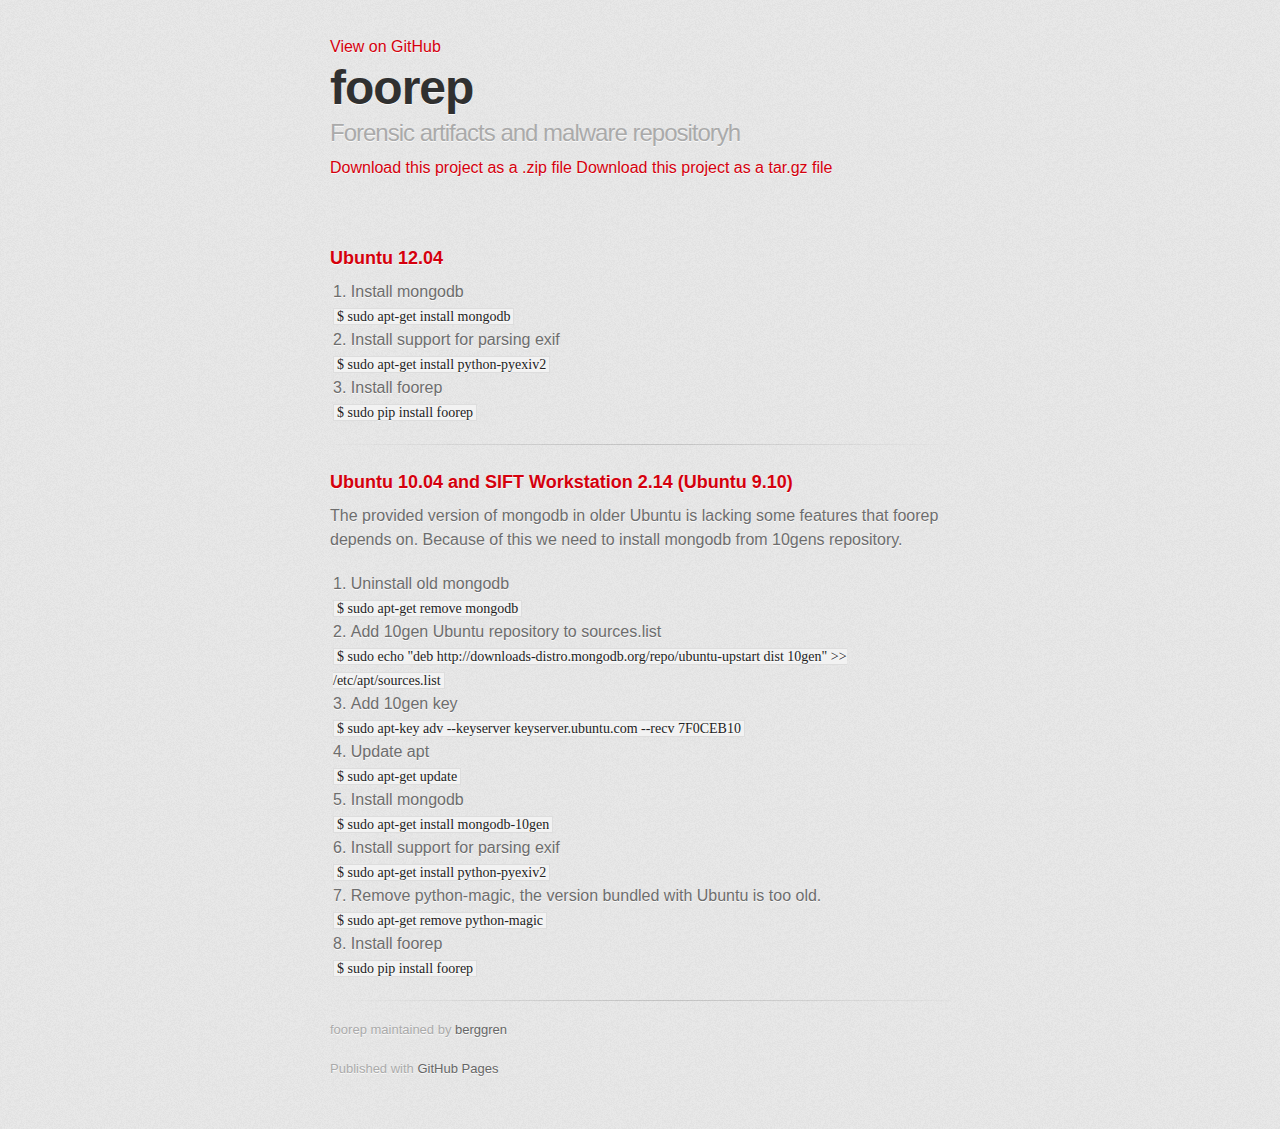
<file: index.html>
<!DOCTYPE html>
<html>

  <head>
    <meta charset='utf-8' />
    <meta http-equiv="X-UA-Compatible" content="chrome=1" />
    <meta name="description" content="foorep : Forensic artifacts and malware repositoryh" />

    <link rel="stylesheet" type="text/css" media="screen" href="stylesheets/stylesheet.css">

    <title>foorep</title>
  </head>

  <body>

    <!-- HEADER -->
    <div id="header_wrap" class="outer">
        <header class="inner">
          <a id="forkme_banner" href="https://github.com/berggren/foorep">View on GitHub</a>

          <h1 id="project_title">foorep</h1>
          <h2 id="project_tagline">Forensic artifacts and malware repositoryh</h2>

            <section id="downloads">
              <a class="zip_download_link" href="https://github.com/berggren/foorep/zipball/master">Download this project as a .zip file</a>
              <a class="tar_download_link" href="https://github.com/berggren/foorep/tarball/master">Download this project as a tar.gz file</a>
            </section>
        </header>
    </div>

    <!-- MAIN CONTENT -->
    <div id="main_content_wrap" class="outer">
      <section id="main_content" class="inner">
        <h3>Ubuntu 12.04</h3>

<ol>
<li>Install mongodb<br><code>$ sudo apt-get install mongodb</code><br>
</li>
<li>Install support for parsing exif<br><code>$ sudo apt-get install python-pyexiv2</code><br>
</li>
<li>Install foorep<br><code>$ sudo pip install foorep</code>
</li>
</ol><hr><h3>Ubuntu 10.04 and SIFT Workstation 2.14 (Ubuntu 9.10)</h3>

<p>The provided version of mongodb in older Ubuntu is lacking some features that foorep depends on.
Because of this we need to install mongodb from 10gens repository.</p>

<ol>
<li>Uninstall old mongodb<br><code>$ sudo apt-get remove mongodb</code><br>
</li>
<li>Add 10gen Ubuntu repository to sources.list<br><code>$ sudo echo "deb http://downloads-distro.mongodb.org/repo/ubuntu-upstart dist 10gen" &gt;&gt; /etc/apt/sources.list</code><br>
</li>
<li>Add 10gen key<br><code>$ sudo apt-key adv --keyserver keyserver.ubuntu.com --recv 7F0CEB10</code>
</li>
<li>Update apt<br><code>$ sudo apt-get update</code><br>
</li>
<li>Install mongodb<br><code>$ sudo apt-get install mongodb-10gen</code><br>
</li>
<li>Install support for parsing exif<br><code>$ sudo apt-get install python-pyexiv2</code><br>
</li>
<li>Remove python-magic, the version bundled with Ubuntu is too old.<br><code>$ sudo apt-get remove python-magic</code><br>
</li>
<li>Install foorep<br><code>$ sudo pip install foorep</code><br>
</li>
</ol>
      </section>
    </div>

    <!-- FOOTER  -->
    <div id="footer_wrap" class="outer">
      <footer class="inner">
        <p class="copyright">foorep maintained by <a href="https://github.com/berggren">berggren</a></p>
        <p>Published with <a href="http://pages.github.com">GitHub Pages</a></p>
      </footer>
    </div>

              <script type="text/javascript">
            var gaJsHost = (("https:" == document.location.protocol) ? "https://ssl." : "http://www.");
            document.write(unescape("%3Cscript src='" + gaJsHost + "google-analytics.com/ga.js' type='text/javascript'%3E%3C/script%3E"));
          </script>
          <script type="text/javascript">
            try {
              var pageTracker = _gat._getTracker("UA-37196619-1");
            pageTracker._trackPageview();
            } catch(err) {}
          </script>


  </body>
</html>
</file>
<file: stylesheets/stylesheet.css>
/* http://meyerweb.com/eric/tools/css/reset/ 
   v2.0 | 20110126
   License: none (public domain)
*/
html, body, div, span, applet, object, iframe,
h1, h2, h3, h4, h5, h6, p, blockquote, pre,
a, abbr, acronym, address, big, cite, code,
del, dfn, em, img, ins, kbd, q, s, samp,
small, strike, strong, sub, sup, tt, var,
b, u, i, center,
dl, dt, dd, ol, ul, li,
fieldset, form, label, legend,
table, caption, tbody, tfoot, thead, tr, th, td,
article, aside, canvas, details, embed, 
figure, figcaption, footer, header, hgroup, 
menu, nav, output, ruby, section, summary,
time, mark, audio, video {
	margin: 0;
	padding: 0;
	border: 0;
	font-size: 100%;
	font: inherit;
	vertical-align: baseline;
}
/* HTML5 display-role reset for older browsers */
article, aside, details, figcaption, figure, 
footer, header, hgroup, menu, nav, section {
	display: block;
}
body {
	line-height: 1;
}
ol, ul {
	list-style: none;
}
blockquote, q {
	quotes: none;
}
blockquote:before, blockquote:after,
q:before, q:after {
	content: '';
	content: none;
}
table {
	border-collapse: collapse;
	border-spacing: 0;
}

/* LAYOUT STYLES */
body {
  font-size: 1em;
  line-height: 1.5; 
  background: #e7e7e7 url(../images/body-bg.png) 0 0 repeat;
  font-family: 'Helvetica Neue', Helvetica, Arial, serif;
  text-shadow: 0 1px 0 rgba(255, 255, 255, 0.8);
  color: #6d6d6d;
}

a {
  color: #d5000d;
}
a:hover {
  color: #c5000c;
}

header {
  padding-top: 35px;
  padding-bottom: 25px;
}

header h1 {
  font-family: 'Chivo', 'Helvetica Neue', Helvetica, Arial, serif; font-weight: 900;
  letter-spacing: -1px;
  font-size: 48px;
  color: #303030;
  line-height: 1.2;
}

header h2 {
  letter-spacing: -1px;
  font-size: 24px;
  color: #aaa;
  font-weight: normal;
  line-height: 1.3;
}

#container {
  background: transparent url(../images/highlight-bg.jpg) 50% 0 no-repeat;
  min-height: 595px;
}

.inner {
  width: 620px;
  margin: 0 auto;
}

#container .inner img {
  max-width: 100%;
}

#downloads {
  margin-bottom: 40px;
}

a.button {
  -moz-border-radius: 30px;
  -webkit-border-radius: 30px;                     
  border-radius: 30px;
  border-top: solid 1px #cbcbcb;
  border-left: solid 1px #b7b7b7;
  border-right: solid 1px #b7b7b7;
  border-bottom: solid 1px #b3b3b3;
  color: #303030;
  line-height: 25px;
  font-weight: bold;
  font-size: 15px;
  padding: 12px 8px 12px 8px;
  display: block;
  float: left;
  width: 179px;
  margin-right: 14px;  
  background: #fdfdfd; /* Old browsers */
  background: -moz-linear-gradient(top,  #fdfdfd 0%, #f2f2f2 100%); /* FF3.6+ */
  background: -webkit-gradient(linear, left top, left bottom, color-stop(0%,#fdfdfd), color-stop(100%,#f2f2f2)); /* Chrome,Safari4+ */
  background: -webkit-linear-gradient(top,  #fdfdfd 0%,#f2f2f2 100%); /* Chrome10+,Safari5.1+ */
  background: -o-linear-gradient(top,  #fdfdfd 0%,#f2f2f2 100%); /* Opera 11.10+ */
  background: -ms-linear-gradient(top,  #fdfdfd 0%,#f2f2f2 100%); /* IE10+ */
  background: linear-gradient(top,  #fdfdfd 0%,#f2f2f2 100%); /* W3C */
  filter: progid:DXImageTransform.Microsoft.gradient( startColorstr='#fdfdfd', endColorstr='#f2f2f2',GradientType=0 ); /* IE6-9 */
  -webkit-box-shadow: 10px 10px 5px #888;
  -moz-box-shadow: 10px 10px 5px #888;
  box-shadow: 0px 1px 5px #e8e8e8;
}
a.button:hover {
  border-top: solid 1px #b7b7b7;
  border-left: solid 1px #b3b3b3;
  border-right: solid 1px #b3b3b3;
  border-bottom: solid 1px #b3b3b3;
  background: #fafafa; /* Old browsers */
  background: -moz-linear-gradient(top,  #fdfdfd 0%, #f6f6f6 100%); /* FF3.6+ */
  background: -webkit-gradient(linear, left top, left bottom, color-stop(0%,#fdfdfd), color-stop(100%,#f6f6f6)); /* Chrome,Safari4+ */
  background: -webkit-linear-gradient(top,  #fdfdfd 0%,#f6f6f6 100%); /* Chrome10+,Safari5.1+ */
  background: -o-linear-gradient(top,  #fdfdfd 0%,#f6f6f6 100%); /* Opera 11.10+ */
  background: -ms-linear-gradient(top,  #fdfdfd 0%,#f6f6f6 100%); /* IE10+ */
  background: linear-gradient(top,  #fdfdfd 0%,#f6f6f6, 100%); /* W3C */
  filter: progid:DXImageTransform.Microsoft.gradient( startColorstr='#fdfdfd', endColorstr='#f6f6f6',GradientType=0 ); /* IE6-9 */
}

a.button span {
  padding-left: 50px;
  display: block;
  height: 23px;
}

#download-zip span {
  background: transparent url(../images/zip-icon.png) 12px 50% no-repeat;
}
#download-tar-gz span {
  background: transparent url(../images/tar-gz-icon.png) 12px 50% no-repeat;
}
#view-on-github span {
  background: transparent url(../images/octocat-icon.png) 12px 50% no-repeat;
}
#view-on-github {
  margin-right: 0;
}

code, pre {
  font-family: Monaco, "Bitstream Vera Sans Mono", "Lucida Console", Terminal;
  color: #222;
  margin-bottom: 30px;
  font-size: 14px;
}

code {
  background-color: #f2f2f2;
  border: solid 1px #ddd;
  padding: 0 3px;
}

pre {
  padding: 20px;
  background: #303030;
  color: #f2f2f2;
  text-shadow: none;
  overflow: auto;
}
pre code {
  color: #f2f2f2;
  background-color: #303030;
  border: none;
  padding: 0;
}

ul, ol, dl {
  margin-bottom: 20px;
}


/* COMMON STYLES */

hr {
  height: 1px;
  line-height: 1px;
  margin-top: 1em;
  padding-bottom: 1em;
  border: none;
  background: transparent url('../images/hr.png') 50% 0 no-repeat;
}

strong {
  font-weight: bold;
}

em {
  font-style: italic;
}

table {
  width: 100%;
  border: 1px solid #ebebeb;
}

th {
  font-weight: 500;
}

td {
  border: 1px solid #ebebeb;
  text-align: center; 
  font-weight: 300;
}

form {
  background: #f2f2f2;
  padding: 20px;
  
}


/* GENERAL ELEMENT TYPE STYLES */

h1 {
  font-size: 32px;
} 

h2 {
  font-size: 22px;
  font-weight: bold;
  color: #303030;
  margin-bottom: 8px;
} 

h3 {
  color: #d5000d;
  font-size: 18px;
  font-weight: bold;
  margin-bottom: 8px;
} 
 
h4 {
  font-size: 16px;
  color: #303030;
  font-weight: bold;
} 

h5 {
  font-size: 1em;
  color: #303030;
} 

h6 {
  font-size: .8em;
  color: #303030;
} 

p {
  font-weight: 300;
  margin-bottom: 20px;
}
 
a {
  text-decoration: none;
}

p a {
  font-weight: 400;
}

blockquote {
  font-size: 1.6em;
  border-left: 10px solid #e9e9e9;
  margin-bottom: 20px;
  padding: 0 0 0 30px;
}

ul li {
  list-style: disc inside;
  padding-left: 20px;
}

ol li {
  list-style: decimal inside;
  padding-left: 3px;
}

dl dt {
  color: #303030;
}

footer {
  background: transparent url('../images/hr.png') 0 0 no-repeat;
  margin-top: 40px;
  padding-top: 20px;
  padding-bottom: 30px;
  font-size: 13px;
  color: #aaa;
}

footer a {
  color: #666;
}
footer a:hover {
  color: #444;
}

/* MISC */
.clearfix:after {
  clear: both;
  content: '.';
  display: block;
  visibility: hidden;
  height: 0;
}

.clearfix {display: inline-block;}
* html .clearfix {height: 1%;}
.clearfix {display: block;}

/* #Media Queries
================================================== */

/* Smaller than standard 960 (devices and browsers) */
@media only screen and (max-width: 959px) {}

/* Tablet Portrait size to standard 960 (devices and browsers) */
@media only screen and (min-width: 768px) and (max-width: 959px) {}

/* All Mobile Sizes (devices and browser) */
@media only screen and (max-width: 767px) {
  header {
    padding-top: 10px;
    padding-bottom: 10px;
  }
  #downloads {
    margin-bottom: 25px;
  }
  #download-zip, #download-tar-gz {
    display: none;
  }
  .inner {
    width: 94%;
    margin: 0 auto;
  }
}

/* Mobile Landscape Size to Tablet Portrait (devices and browsers) */
@media only screen and (min-width: 480px) and (max-width: 767px) {}

/* Mobile Portrait Size to Mobile Landscape Size (devices and browsers) */
@media only screen and (max-width: 479px) {}
</file>
